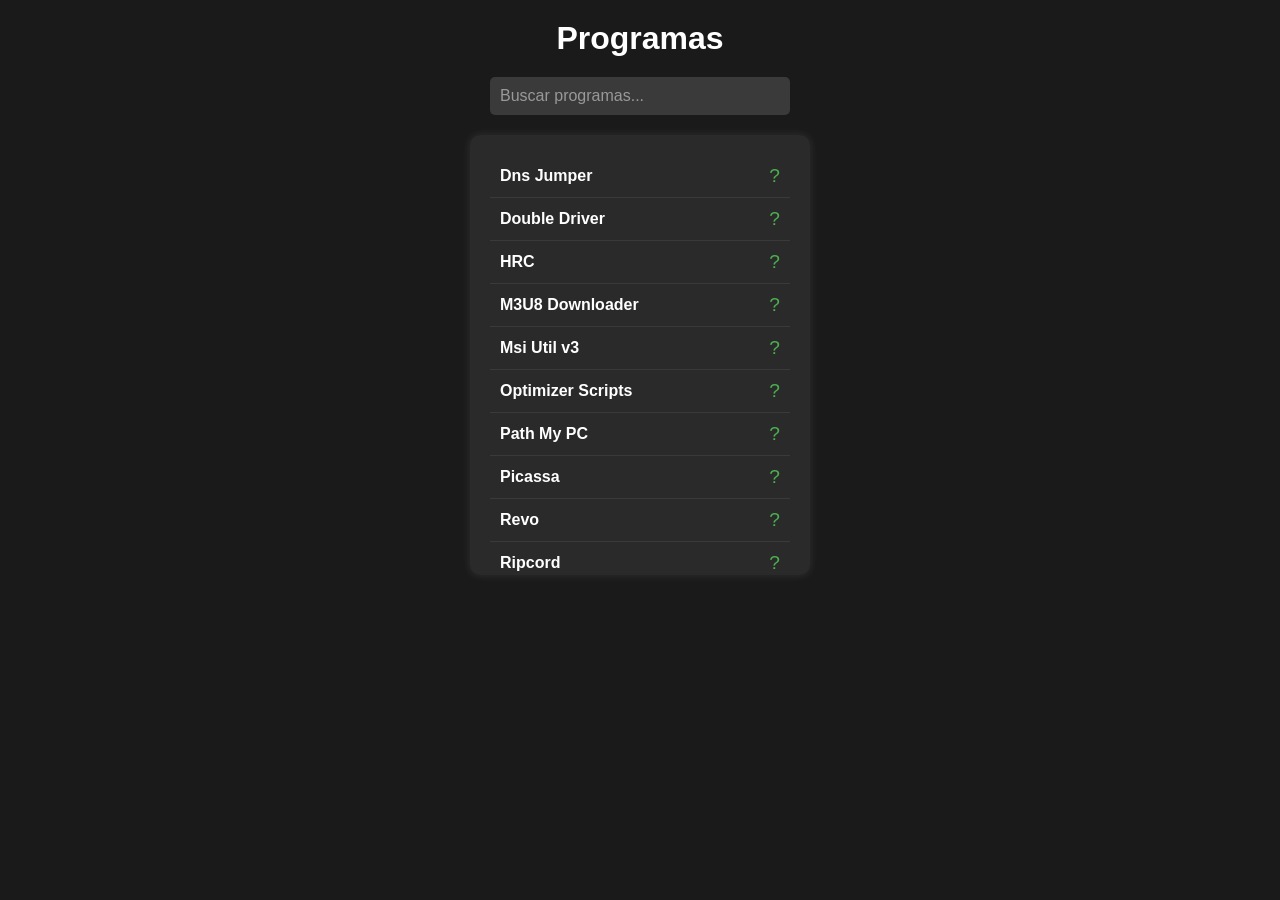
<file: index.html>
<html><head><base href="https://programasr.pages.dev/"><meta charset="UTF-8"><meta name="viewport" content="width=device-width,initial-scale=1"><link rel="icon" sizes="192x192" href="https://programasr.pages.dev/more/icono192x192.png" type="image/x-icon"><link rel="shortcut icon" href="https://programasr.pages.dev/more/icono512x512.png" type="image/x-icon"><link rel="apple-touch-icon" href="https://programasr.pages.dev/more/icono512x512.png" type="image/x-icon"><title>Programas</title><style>body{font-family:Arial,sans-serif;background-color:#1a1a1a;color:#e0e0e0;margin:0;padding:0;display:flex;flex-direction:column;align-items:center;min-height:100vh}h1{color:#fff;text-align:center;margin:20px 0}.program-container{background-color:#2a2a2a;border-radius:10px;box-shadow:0 0 10px rgba(255,255,255,.1);padding:20px;width:300px;max-height:400px;overflow-y:auto}.program-list{list-style-type:none;padding:0;margin:0}.program-item{padding:10px;border-bottom:1px solid #3a3a3a;cursor:pointer;transition:background-color .3s;display:flex;justify-content:space-between;align-items:center}.program-item:last-child{border-bottom:none}.program-item:hover{background-color:#3a3a3a}.program-info{display:flex;flex-direction:column;flex-grow:1}.program-name{font-weight:700;color:#fff}.info-icon{font-size:1.2em;color:#4CAF50;cursor:pointer;margin-left:10px}.modal{display:none;position:fixed;z-index:1;left:0;top:0;width:100%;height:100%;overflow:auto;background-color:rgba(0,0,0,.7)}.modal-content{background-color:#2a2a2a;margin:10% auto;padding:20px;border:1px solid #444;width:80%;max-width:600px;border-radius:5px;text-align:center;color:#e0e0e0}.close{color:#aaa;float:right;font-size:28px;font-weight:700;cursor:pointer}.close:focus,.close:hover{color:#fff;text-decoration:none;cursor:pointer}.button{display:inline-block;padding:10px 20px;margin:10px;background-color:#4CAF50;color:#fff;text-decoration:none;border-radius:5px;transition:background-color .3s}.button:hover{background-color:#45a049}.program-container::-webkit-scrollbar{width:10px}.program-container::-webkit-scrollbar-track{background:#2a2a2a;border-radius:10px}.program-container::-webkit-scrollbar-thumb{background:#555;border-radius:10px}.program-container::-webkit-scrollbar-thumb:hover{background:#777}.button-container{display:flex;flex-wrap:wrap;justify-content:center}.search-container{width:300px;margin-bottom:20px}#search-input{width:100%;padding:10px;border:none;border-radius:5px;background-color:#3a3a3a;color:#fff;font-size:16px}#search-input:focus{outline:0;box-shadow:0 0 5px rgba(76,175,80,.5)}#search-input::placeholder{color:#999}</style></head><body><h1>Programas</h1><div class="search-container"><input id="search-input" placeholder="Buscar programas..."></div><div class="program-container"><ul id="program-list" class="program-list"></ul></div><div id="modal" class="modal"><div class="modal-content"><span class="close">&times;</span><h2 id="modal-title"></h2><p id="modal-info"></p><div class="button-container" id="button-container"></div></div></div><script>// Lista de programas
        const programas = [{
                nombre: "Dns Jumper",
                info: "DNS Jumper es una herramienta gratuita para cambiar servidores DNS en Windows, mejorando velocidad y privacidad.",
                botones: [{
                        texto: "Descargar",
                        link: "https://www.sordum.org/7952/dns-jumper-v2-3/"
                    }
                ]
            },
            {
                nombre: "Double Driver",
                info: "Double Driver es una herramienta que permite respaldar, restaurar y gestionar controladores en Windows, facilitando su copia antes de formatear o reinstalar el sistema.",
                botones: [{
                        texto: "Descargar",
                        link: "https://www.mediafire.com/file/4jlbotzas4ldl4s/Double_Driver.zip/file"
                    }
                ]
            },
            {
                nombre: "HRC",
                info: "Hotkey Resolution Changer es una herramienta gratuita que permite cambiar la resolución de pantalla rápidamente usando atajos de teclado.",
                botones: [{
                        texto: "Descargar",
                        link: "https://www.mediafire.com/file/8d45uqsype847if/HRC.7z/file"
                    }
                ]
            },
            {
                nombre: "M3U8 Downloader",
                info: "M3U8 Downloader es una herramienta que descarga y convierte videos en formato HLS (M3U8) a archivos de video estándar, facilitando el acceso offline.",
                botones: [{
                        texto: "Descargar",
                        link: "https://huggingface.co/spaces/rachez/Programs/resolve/main/M3U8%20Downloader.7z"
                    }
                ]
            },
            {
                nombre: "Msi Util v3",
                info: "MSI Util v3 habilita el modo MSI en dispositivos de hardware para mejorar el rendimiento en Windows. Es útil para optimizar la gestión de interrupciones del sistema.",
                botones: [{
                        texto: "Descargar",
                        link: "https://www.mediafire.com/file/h9z62hrtcez13ot/MSI_util_v3.exe/file"
                    }
                ]
            },
            {
                nombre: "Optimizer Scripts",
                info: "Optimizer Scripts son guiones de PowerShell que optimizan PCs con Windows 10/11 eliminando bloatware, ajustando configuraciones y desactivando servicios innecesarios para mejorar la eficiencia.",
                botones: [{
                        texto: "Codigos",
                        link: "https://programasr.pages.dev/optimizer-scripts"
                    }
                ]
            },
            {
                nombre: "Path My PC",
                info: "Patch My PC es una herramienta que actualiza automáticamente programas instalados en Windows, manteniéndolos al día con las últimas versiones.",
                botones: [{
                        texto: "Descargar",
                        link: "https://patchmypc.com/home-updater"
                    }
                ]
            },
            {
                nombre: "Picassa",
                info: "Picasa es un software de Google para organizar, editar y compartir fotos, ofreciendo herramientas sencillas para mejorar imágenes y crear álbumes.",
                botones: [{
                        texto: "Descargar",
                        link: "https://huggingface.co/spaces/rachez/Programs/resolve/main/picasa-3-9-141-259.exe"
                    }
                ]
            },
            {
                nombre: "Revo",
                info: "Revo Uninstaller es un programa que desinstala aplicaciones en Windows de manera completa, eliminando archivos residuales y entradas de registro.",
                botones: [{
                        texto: "Descargar",
                        link: "https://www.mediafire.com/file/7rgsy504s2j0y1b/Revo+Uninstaller+Pro+4.4.5+FULL+2021.7z/file"
                    }
                ]
            },
            {
                nombre: "Ripcord",
                info: "Ripcord es una aplicación ligera para usar Discord y Slack en una interfaz simplificada y más eficiente.",
                botones: [{
                        texto: "Descargar",
                        link: "https://cancel.fm/ripcord/"
                    },
                    {
                        texto: ".dll",
                        link: "https://github.com/geniiii/ripcord-audio-hook"
                    },
                    {
                        texto: "Tutorial",
                        link: "https://www.youtube.com/watch?v=Kl9EujaaWGs"
                    }
                ]
            },
            {
                nombre: "Tcp Optimizer",
                info: "TCP Optimizer es una herramienta gratuita para optimizar la conexión de red en Windows, ajustando configuraciones TCP/IP para mejorar la velocidad.",
                botones: [{
                        texto: "Descargar",
                        link: "https://www.speedguide.net/downloads.php"
                    },
                    {
                        texto: "Tutorial",
                        link: "https://www.youtube.com/watch?v=4qckoOaDhJM"
                    }
                ]
            },
            {
                nombre: "Ultra Iso",
                info: "UltraISO es una herramienta para crear, editar y convertir archivos de imagen ISO, permitiendo gestionar fácilmente contenido de discos virtuales.",
                botones: [{
                        texto: "Descargar",
                        link: "https://huggingface.co/spaces/rachez/Programs/resolve/main/UltraISO%20v.9.6.rar"
                    }
                ]
            },
            {
                nombre: "Wget",
                info: "Wget es una herramienta de línea de comandos para descargar archivos de internet, soportando transferencias HTTP, HTTPS y FTP. Es potente, flexible y permite descargas en segundo plano.",
                botones: [{
                        texto: "Descargar",
                        link: "https://eternallybored.org/misc/wget/"
                    },
                    {
                        texto: "Codigos",
                        link: "https://programasr.pages.dev/wget"
                    }
                ]
            },
            {
                nombre: "Wub",
                info: "Windows Update Blocker es una herramienta gratuita que permite habilitar o deshabilitar fácilmente las actualizaciones automáticas de Windows.",
                botones: [{
                        texto: "Descargar",
                        link: "https://www.mediafire.com/file/tzlhto13s506e8y/NO_UPDATES.7z/file"
                    }
                ]
            }
        ];

        document.addEventListener('DOMContentLoaded', () => {
            const modal = document.getElementById('modal');
            const modalTitle = document.getElementById('modal-title');
            const modalInfo = document.getElementById('modal-info');
            const buttonContainer = document.getElementById('button-container');
            const closeButton = document.getElementsByClassName('close')[0];
            const searchInput = document.getElementById('search-input');
            const programList = document.getElementById('program-list');

            function renderPrograms(programs) {
                programList.innerHTML = '';
                programs.forEach(program => {
                    const li = document.createElement('li');
                    li.className = 'program-item';
                    li.innerHTML = `
                <div class="program-info">
                    <span class="program-name">${program.nombre}</span>
                </div>
                <span class="info-icon">?</span>
            `;
                    li.addEventListener('click', () => showModal(program));
                    li.querySelector('.info-icon').addEventListener('click', (e) => {
                        e.stopPropagation();
                        showInfo(program);
                    });
                    programList.appendChild(li);
                });
            }

            function showModal(program) {
                modalTitle.textContent = program.nombre;
                modalInfo.textContent = '';
                buttonContainer.innerHTML = '';
                buttonContainer.style.display = 'flex';

                program.botones.forEach(boton => {
                    const button = document.createElement('a');
                    button.href = boton.link;
                    button.className = 'button';
                    button.textContent = boton.texto;
                    button.target = '_blank';
                    buttonContainer.appendChild(button);
                });

                modal.style.display = 'block';
            }

            function showInfo(program) {
                modalTitle.textContent = program.nombre;
                modalInfo.textContent = program.info;
                buttonContainer.style.display = 'none';
                modal.style.display = 'block';
            }

            function filterPrograms(searchTerm) {
                const filteredPrograms = programas.filter(program =>
                    program.nombre.toLowerCase().includes(searchTerm.toLowerCase())
                );
                renderPrograms(filteredPrograms);
            }

            searchInput.addEventListener('input', (e) => {
                filterPrograms(e.target.value);
            });

            closeButton.onclick = () => {
                modal.style.display = 'none';
            };

            window.onclick = (event) => {
                if (event.target == modal) {
                    modal.style.display = 'none';
                }
            };

            // Ordenar programas alfabéticamente
            programas.sort((a, b) => a.nombre.localeCompare(b.nombre));

            // Renderizar programas inicialmente
            renderPrograms(programas);
        });</script></body></html>
</file>
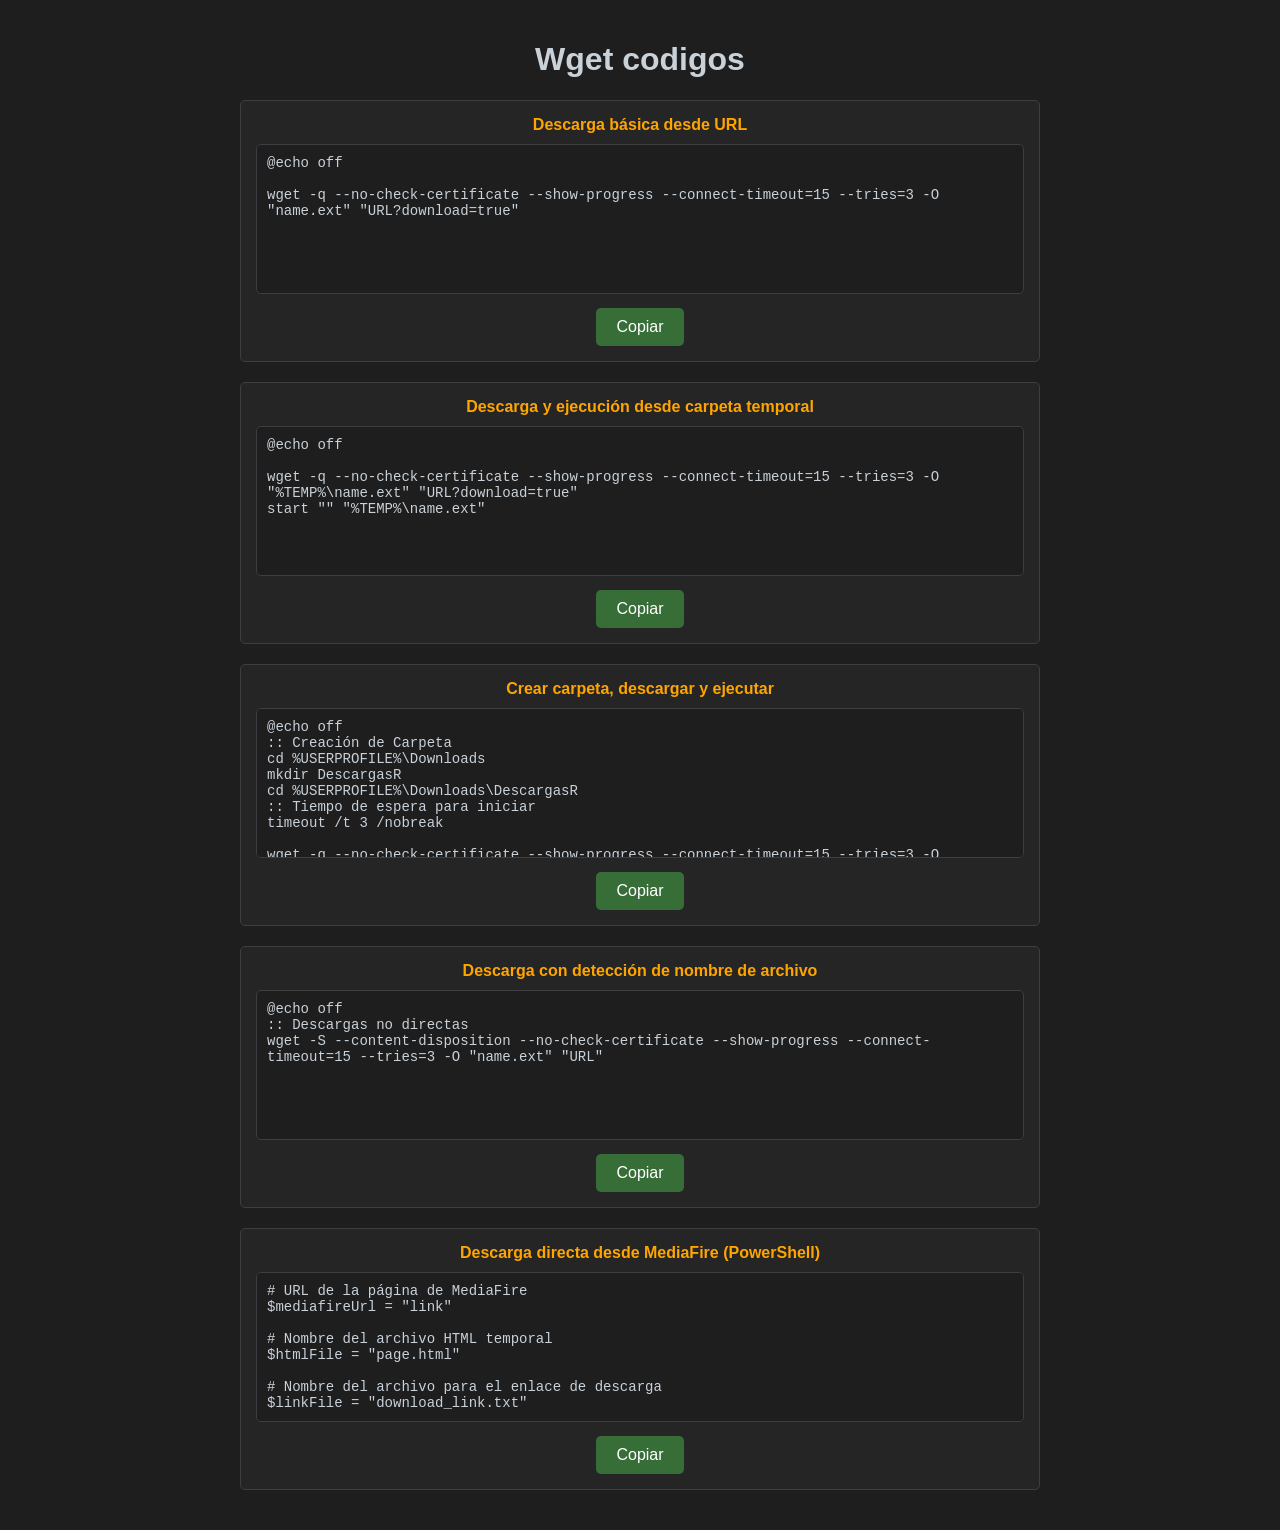
<file: wget.html>
<!DOCTYPE html><html lang="es"><head><meta charset="UTF-8"><meta name="viewport" content="width=device-width,initial-scale=1"><title>Wget Codigos</title><style>body{background-color:#1e1e1e;color:#c9d1d9;font-family:Arial,sans-serif;margin:0;padding:0;display:flex;justify-content:center;align-items:flex-start;min-height:100vh;overflow-y:auto}.container{width:90%;max-width:800px;text-align:center;padding:20px 0}.block{margin-bottom:20px;background-color:#252526;padding:15px;border:1px solid #3e3e42;border-radius:5px;overflow:hidden}.title{font-size:16px;font-weight:700;margin-bottom:10px;color:orange}textarea{width:100%;height:150px;background-color:#1e1e1e;color:#c9d1d9;border:1px solid #3e3e42;border-radius:5px;padding:10px;resize:none;font-size:14px;margin-bottom:10px;box-sizing:border-box;overflow-y:auto}textarea::-webkit-scrollbar{width:8px}textarea::-webkit-scrollbar-track{background:#1e1e1e}textarea::-webkit-scrollbar-thumb{background-color:#3e3e42;border-radius:5px}textarea::-webkit-scrollbar-thumb:hover{background-color:#575759}button{background-color:#376E37;color:#fff;border:none;padding:10px 20px;border-radius:5px;cursor:pointer;font-size:16px}button:hover{background-color:#2E572E}button:active{background-color:#244424}</style></head><body><div class="container"><h1>Wget codigos</h1><div class="block"><div class="title">Descarga básica desde URL</div><textarea readonly>@echo off

wget -q --no-check-certificate --show-progress --connect-timeout=15 --tries=3 -O "name.ext" "URL?download=true"</textarea><button onclick="copyText(this)">Copiar</button></div><div class="block"><div class="title">Descarga y ejecución desde carpeta temporal</div><textarea readonly>@echo off

wget -q --no-check-certificate --show-progress --connect-timeout=15 --tries=3 -O "%TEMP%\name.ext" "URL?download=true"
start "" "%TEMP%\name.ext"</textarea><button onclick="copyText(this)">Copiar</button></div><div class="block"><div class="title">Crear carpeta, descargar y ejecutar</div><textarea readonly>@echo off
:: Creación de Carpeta
cd %USERPROFILE%\Downloads
mkdir DescargasR
cd %USERPROFILE%\Downloads\DescargasR 
:: Tiempo de espera para iniciar
timeout /t 3 /nobreak

wget -q --no-check-certificate --show-progress --connect-timeout=15 --tries=3 -O "picasa.exe" "URL?download=true"
start "" "name.ext"</textarea><button onclick="copyText(this)">Copiar</button></div><div class="block"><div class="title">Descarga con detección de nombre de archivo</div><textarea readonly>@echo off
:: Descargas no directas
wget -S --content-disposition --no-check-certificate --show-progress --connect-timeout=15 --tries=3 -O "name.ext" "URL"</textarea><button onclick="copyText(this)">Copiar</button></div><div class="block"><div class="title">Descarga directa desde MediaFire (PowerShell)</div><textarea readonly># URL de la página de MediaFire
$mediafireUrl = "link"

# Nombre del archivo HTML temporal
$htmlFile = "page.html"

# Nombre del archivo para el enlace de descarga
$linkFile = "download_link.txt"

# Nombre del archivo de salida
$outputFile = "name.ext"

# Paso 1: Descargar la página HTML
Invoke-WebRequest -Uri $mediafireUrl -OutFile $htmlFile

# Paso 2: Leer el contenido del archivo HTML
$html = Get-Content -Path $htmlFile -Raw

# Paso 3: Patrón para encontrar el enlace de descarga directa
$pattern = 'https://download[^"\'\']+'

# Paso 4: Buscar el enlace usando expresiones regulares
$matches = [regex]::Matches($html, $pattern)

if ($matches.Count -gt 0) {
    # Obtener el primer enlace encontrado
    $url = $matches[0].Value

    # Paso 5: Guardar el enlace en un archivo de texto
    Set-Content -Path $linkFile -Value $url

    # Paso 6: Descargar el archivo usando el enlace extraído
    Invoke-WebRequest -Uri $url -OutFile $outputFile

    Write-Output "Descarga completada: $outputFile"
} else {
    Write-Output "No se encontró ningún enlace de descarga."
}

# Opcional: Limpiar archivos temporales
Remove-Item -Path $htmlFile, $linkFile</textarea><button onclick="copyText(this)">Copiar</button></div></div><script>function copyText(t){const e=t.previousElementSibling;e.select(),e.setSelectionRange(0,99999);try{navigator.clipboard.writeText(e.value),alert("Texto copiado al portapapeles.")}catch(o){alert("Error al copiar el texto. Intenta nuevamente.")}}</script></body></html>
</file>
